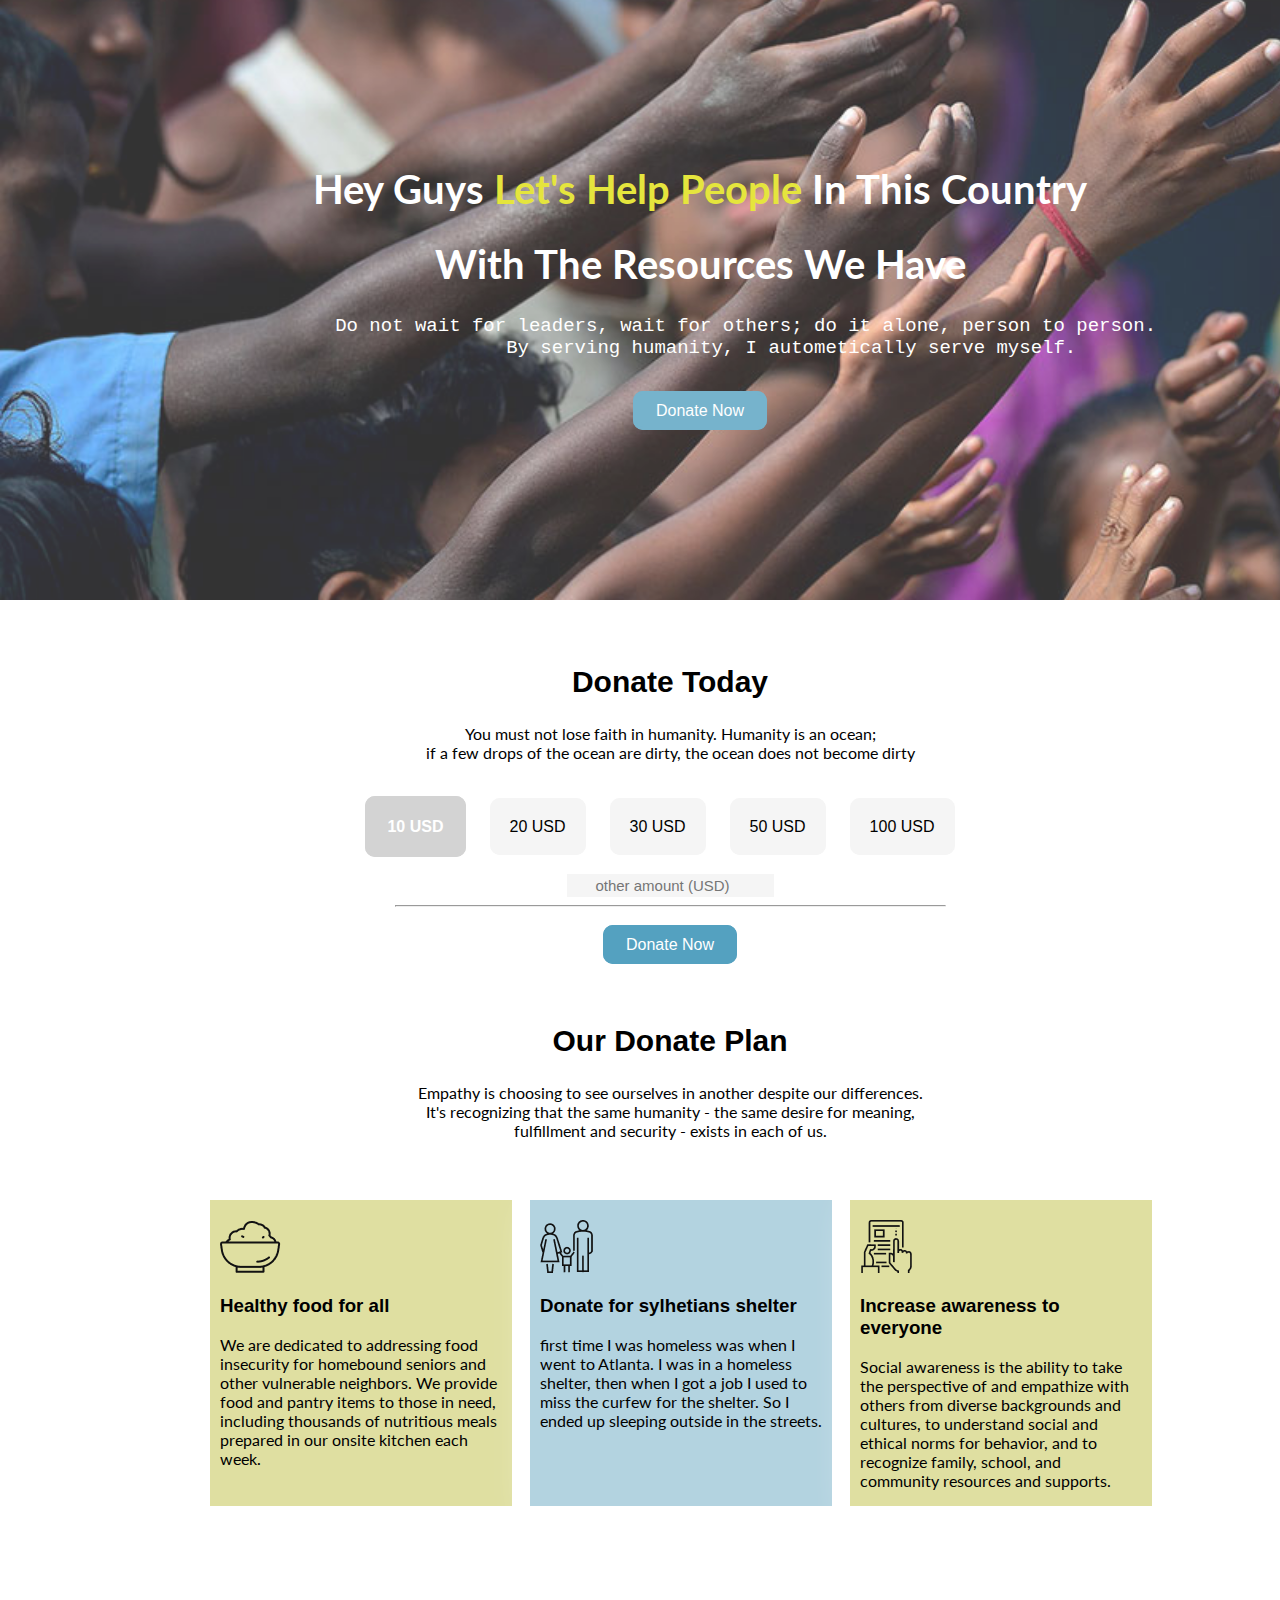
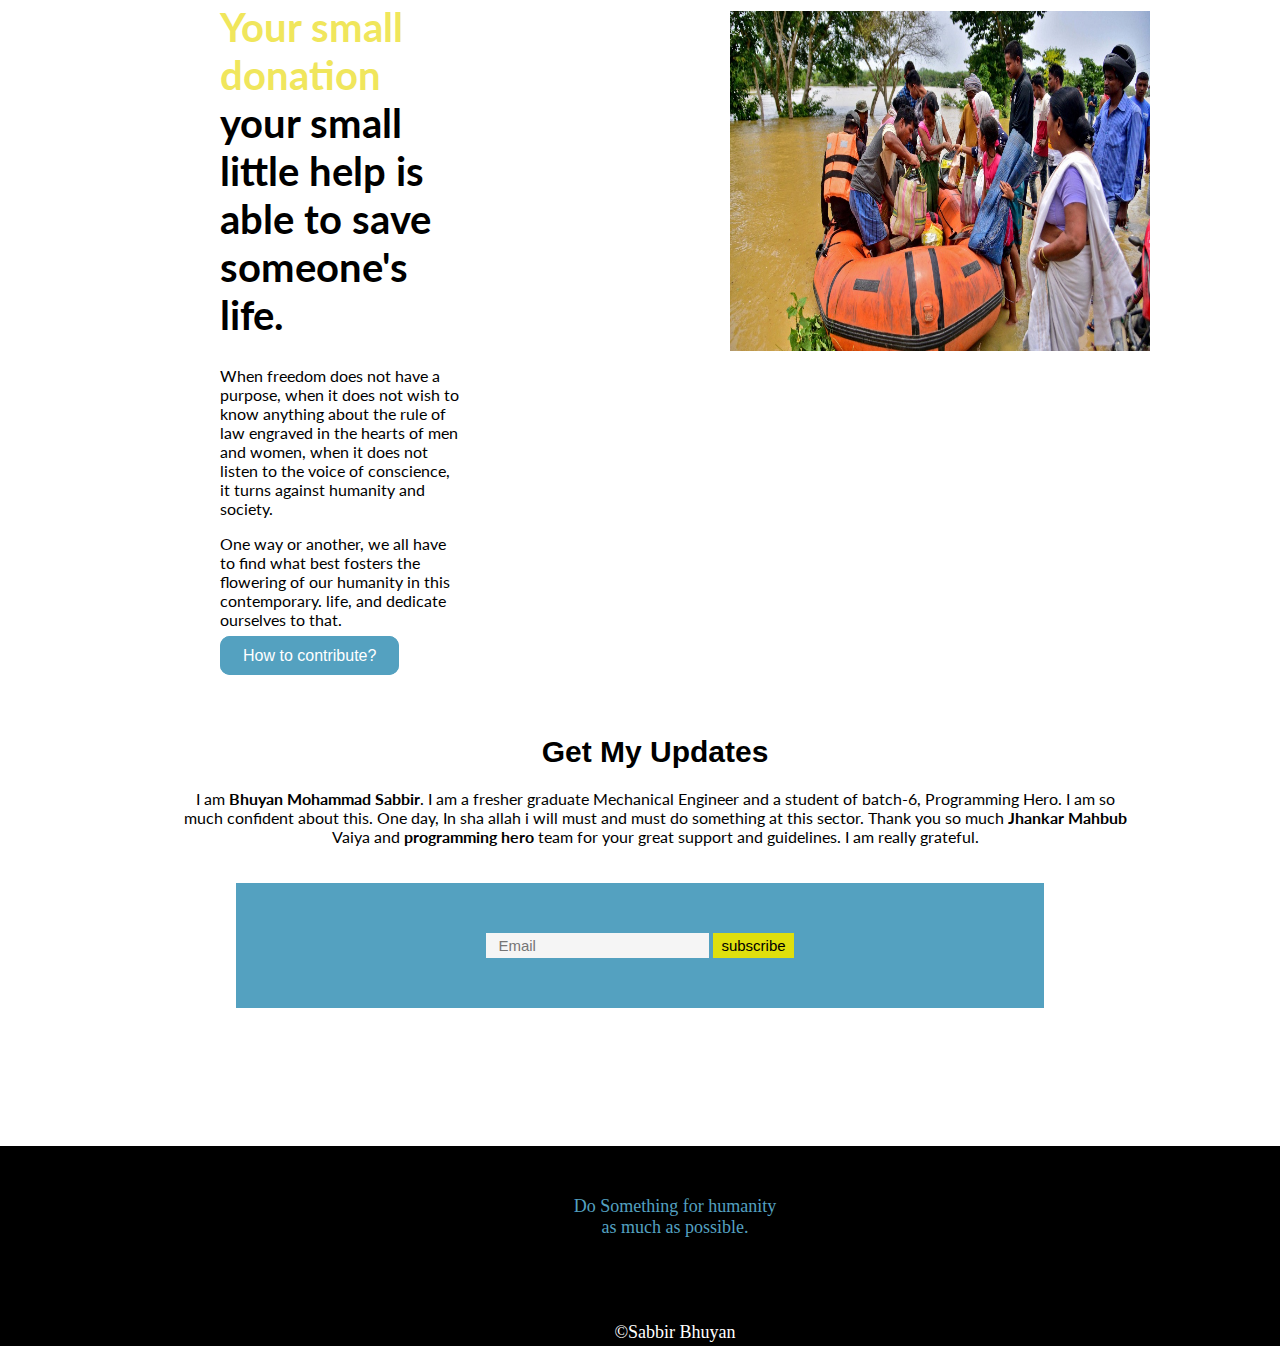
<file: index.html>
<!DOCTYPE html>
<html lang="en">

<head>
    <meta charset="UTF-8">
    <meta http-equiv="X-UA-Compatible" content="IE=edge">
    <meta name="viewport" content="width=device-width, initial-scale=1.0">
    <title>Support Humanity</title>
    <link rel="shortcut icon" type="images/support humanity.jpg" href="apple-icon.png">
    <link rel="stylesheet" href="style.css">
    <link rel="preconnect" href="https://fonts.googleapis.com">
    <link rel="preconnect" href="https://fonts.gstatic.com" crossorigin>
    <link
        href="https://fonts.googleapis.com/css2?family=Lato:wght@300&family=Lobster&family=Poppins:wght@200&family=Sansita+Swashed:wght@300&family=The+Nautigal:wght@700&display=swap"
        rel="stylesheet">
</head>

<body>
    <section class="first-section">
        <div class="background-text">
            <h1>Hey Guys <span> Let's Help People</span> In This Country</h1>
            <h1>With The Resources We Have</h1>
            <pre>
        Do not wait for leaders, wait for others; do it alone, person to person.
                By serving humanity, I autometically serve myself.
             </pre>
            <a href="https://www.google.com">Donate Now</a>
        </div>
    </section>
    <section class="second-section">
        <div class="middle-text-design">
            <h2 style="font-family: sans-serif; font-size: 30px;">Donate Today</h2>
            <p> You must not lose faith in humanity. Humanity is an ocean; <br>
                if a few drops of the ocean are dirty, the ocean does not become dirty</p><br> <br>
            <a class="box5 extra" href="#">10 USD</a>
            <a class="box5" href="#">20 USD</a>
            <a class="box5" href="#">30 USD</a>
            <a class="box5" href="#">50 USD</a>
            <a class="box5" href="#"> 100 USD</a>
            <br><br><br>
            <input type="number" placeholder="other amount (USD)">
            <hr width="45%">
            <br>
            <a href="#">Donate Now</a>
        </div>

    </section>
    <section class="sub-section">
        <div class="own-try">
            <h2 style="font-family: sans-serif; font-size: 30px;">Our Donate Plan</h2>
            <p>Empathy is choosing to see ourselves in another despite our differences. <br>
                It's recognizing that the same humanity - the same desire for meaning,<br>
                fulfillment and security - exists in each of us.
            </p>
        </div>
    </section>

    <section class="third-main-section">
        <section class="third-section1">
            <div class="img-design1" id="design-1"><img src="image/food.png"></div>
            <div>
                <h3 style="font-family: sans-serif;"> Healthy food for all</h3>
                <p>We are dedicated to addressing food insecurity for homebound seniors and other vulnerable neighbors.
                    We provide food and pantry items to those in need, including thousands of nutritious meals prepared
                    in our onsite kitchen each week.</p>
            </div>

        </section>

        <section class="third-section2">
            <div class="img-design1" id="design-2"><img src="image/shelter.png"></div>
            <div>
                <h3 style="font-family: sans-serif;">Donate for sylhetians shelter</h3>
                <p>first time I was homeless was when I went to Atlanta. I was in a homeless shelter, then when I got a
                    job I used to miss the curfew for the shelter. So I ended up sleeping outside in the streets.</p>
            </div>
        </section>

        <section class="third-section3">
            <div class="img-design1" id="design-3"><img src="image/Frame-1.png"></div>
            <div>
                <h3 style="font-family: sans-serif;">Increase awareness to everyone</h3>
                <p>Social awareness is the ability to take the perspective of and empathize with others from diverse
                    backgrounds
                    and cultures, to understand social and ethical norms for behavior, and to recognize family, school,
                    and
                    community resources and supports.</p>
            </div>
        </section>

    </section>

    <section class="forth-section">
        <div class="small-donation">
            <h1 id="design-h1"><span id="span2">Your small donation</span> your small little help is able to save
                someone's life.</h1>

            <p>When freedom does not have a purpose, when it does not wish to know anything about the rule of law
                engraved
                in
                the hearts of men and women, when it does not listen to the voice of conscience, it turns against
                humanity
                and
                society.</p>
            <p>One way or another, we all have to find what best fosters the flowering of our humanity in this
                contemporary.
                life, and dedicate ourselves to that.</p>
            <a href="#">How to contribute?</a>

        </div>
        <div class="small-donation"><img src="image/donation5.jpg" id="helping-image" alt="helping photo"></div>

    </section>
    <div class="get">
        <h1 class="sabbo">Get My Updates</h1>
        <p>I am <b>Bhuyan Mohammad Sabbir</b>. I am a fresher graduate
            Mechanical Engineer and a student of batch-6,
            Programming
            Hero. I am so much confident about this. One day, In sha allah i will must and must do something at this
            sector.
            Thank you so much <b>Jhankar Mahbub</b> Vaiya and
            <b>programming hero</b> team for your great support and
            guidelines. I am
            really grateful.
        </p>

    </div>
    <section class="fifth-section">
        <div class="div-box">
            <form>
                <input type="text" name="Email Address" placeholder="Email">
                <button type="submit"> subscribe</button>
            </form>

        </div>
    </section>
</body>
<footer>
    <div class="footer-box">
        <p>Do Something for humanity <br>
            as much as possible.<br>
            <br><br><br><br>
            <span style="color: white ;">&copy;Sabbir Bhuyan</span>


        </p>

    </div>

</footer>

</html>
</file>
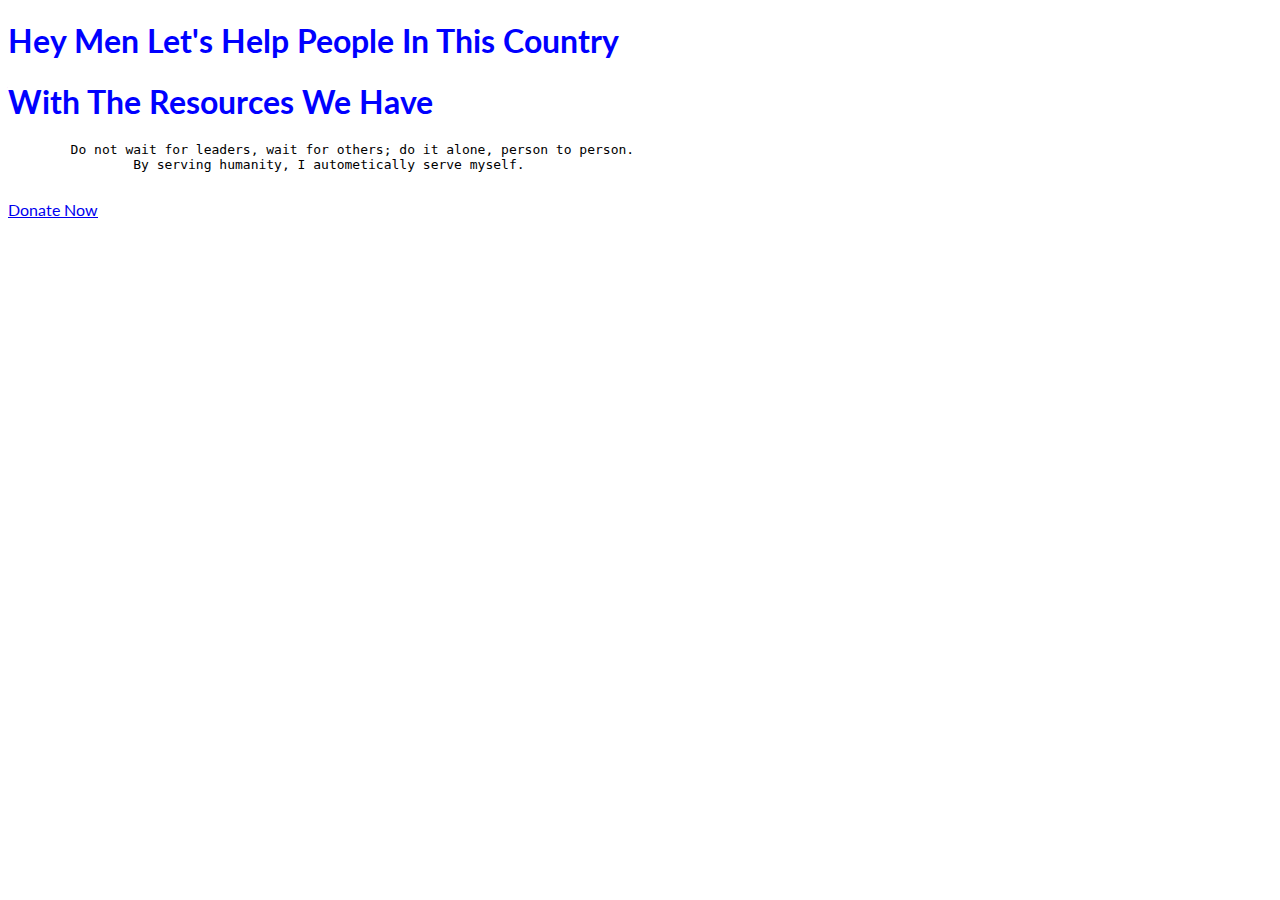
<file: icons/index.html>
<!DOCTYPE html>
<html lang="en">

<head>
    <meta charset="UTF-8">
    <meta http-equiv="X-UA-Compatible" content="IE=edge">
    <meta name="viewport" content="width=device-width, initial-scale=1.0">
    <title>Support Humanity</title>
    <link rel="shortcut icon" type="images/support humanity.jpg" href="apple-icon.png">
    <link rel="stylesheet" href="style.css">
    <link rel="preconnect" href="https://fonts.googleapis.com">
    <link rel="preconnect" href="https://fonts.gstatic.com" crossorigin>
    <link
        href="https://fonts.googleapis.com/css2?family=Lato:wght@300&family=Lobster&family=Poppins:wght@200&family=Sansita+Swashed:wght@300&family=The+Nautigal:wght@700&display=swap"
        rel="stylesheet">
</head>

<body>
    <section>
        <h1>Hey Men Let's Help People In This Country</h1>
        <h1>With The Resources We Have</h1>
        <pre>
        Do not wait for leaders, wait for others; do it alone, person to person.
                By serving humanity, I autometically serve myself.
    </pre>
        <a href="https://www.google.com">Donate Now</a>
    </section>
</body>

</html>
</file>
<file: style.css>
body {
    font-family: 'Lato', sans-serif;
    margin: 0;



}

.first-section {
    background-image: url(image/cover\ photo.jpg);
    background-repeat: no-repeat;
    background-size: cover;
    width: 1400px;
    height: 550px;
    background-position: center;
    padding-top: 50px;
    opacity: 0.8;

}


h1 {
    color: white;
    font-size: 40px;
}

pre {
    color: white;
    font-size: 19px;
    font-weight: 500px;
}

span {
    color: rgb(223, 223, 13);
}

a {
    text-decoration: none;
    color: white;
    background-color: rgb(84, 161, 192);
    border: 3px solid rgb(84, 161, 192);
    background: linear-gradient(skyblue darkcyan);
    border-radius: 10px;
    font-size: 16px;
    font-weight: 700px;
    font-family: arial;
    padding: 8px 20px;
}

.background-text {
    text-align: center;
    margin-top: 115px;
}

.second-section {
    background-color: white;
    margin-left: 60px;

}

.middle-text-design {
    text-align: center;
    margin-top: 65px;

}

.box5 {
    color: black;
    background-color: whitesmoke;
    padding: 18px 18px;
    border: 2px solid whitesmoke;
    border-radius: 10px;
    font-weight: 600px;
    margin-right: 20px;

}

.h2-design {
    font-weight: bold;
    color: dark gold;
}

.extra {
    border: 4px solid lightgrey;
    border-radius: 10px;
    color: white;
    background-color: lightgray;
    font-weight: 700;
}

a:hover {
    color: white;
    background-color: darkslategray;
    border: 3px solid darkslategray;
}

input {
    text-align: center;
    background-color: whitesmoke;
    font-size: 15px;
    border: 2px solid whitesmoke;
    color: darkgray;

}

.sub-section {
    margin-top: 70px;
}

.own-try {
    text-align: center;
    margin-left: 60px;
}

.section1 {
    width: 50%;
}

.third-main-section {
    display: flex;
    margin-left: 15%;
    margin-right: 10%;
    margin-top: 60px;


}

.third-section1 {

    box-shadow: 10px 10px 40px white;
    width: 100%;
    margin-left: 18px;
    background-color: rgb(223, 223, 161);
    padding-left: 10px;
    padding-top: 21px;
    padding-right: 10px;

}

.third-section2 {
    box-shadow: 10px 10px 40px white;
    width: 100%;
    margin-left: 18px;
    background-color: rgb(179, 211, 224);
    padding-left: 10px;
    padding-top: 20px;
    padding-right: 10px;
}

.third-section3 {
    box-shadow: 10px 10px 40px white;
    width: 100%;
    margin-left: 18px;
    background-color: rgb(223, 223, 161);
    padding-left: 10px;
    padding-top: 20px;
    padding-right: 10px;
}

#design-h1 {
    color: black;
}

.forth-section {
    margin-top: 70px;
    display: flex;
}

.small-donation {
    width: 50%;
    margin-left: 220px;
    margin-right: 50px;

}

#helping-image {
    width: 420px;
    height: 340px;
    background-position: left;
    margin-top: 35px;
    margin-right: 80px;


}

#span2 {
    color: rgb(240, 230, 92);
}

.sabbo {
    font-family: sans-serif;
    font-size: 30px;
    font-weight: 700px;
    color: black;
}

.get {
    text-align: center;
    margin-top: 70px;
    margin-left: 180px;
    margin-right: 150px;
    margin-bottom: 50px;

}

.fifth-section {
    display: flex;
    align-items: center;
    justify-content: center;
    height: 100px;
    margin-bottom: 150px;
}

.div-box {
    box-shadow: 10px 10px 40px white;
    background: rgb(84, 161, 192);
    padding: 50px 250px;
}

.div-box input {
    font-size: 15px;
    color: black;
    padding: 4px 12px;
    text-align: left;
    border: none;
}

.div-box button {
    font-size: 15px;
    color: black;
    background-color: rgb(223, 223, 13);
    padding: 4px 8px;
    border: none;
}

.footer-box {
    height: 200px;
    width: 1350px;
    background-color: black;

}

.footer-box p {
    color: rgb(84, 161, 192);
    font-size: 18px;
    text-align: center;
    padding-top: 50px;
    font-family: 'Times New Roman', Times, serif;

}

.footer-box copy {
    color: white;
}
</file>
<file: icons/style.css>
body {
    font-family: 'Lato', sans-serif;

}

h1 {
    color: blue;
}
</file>
